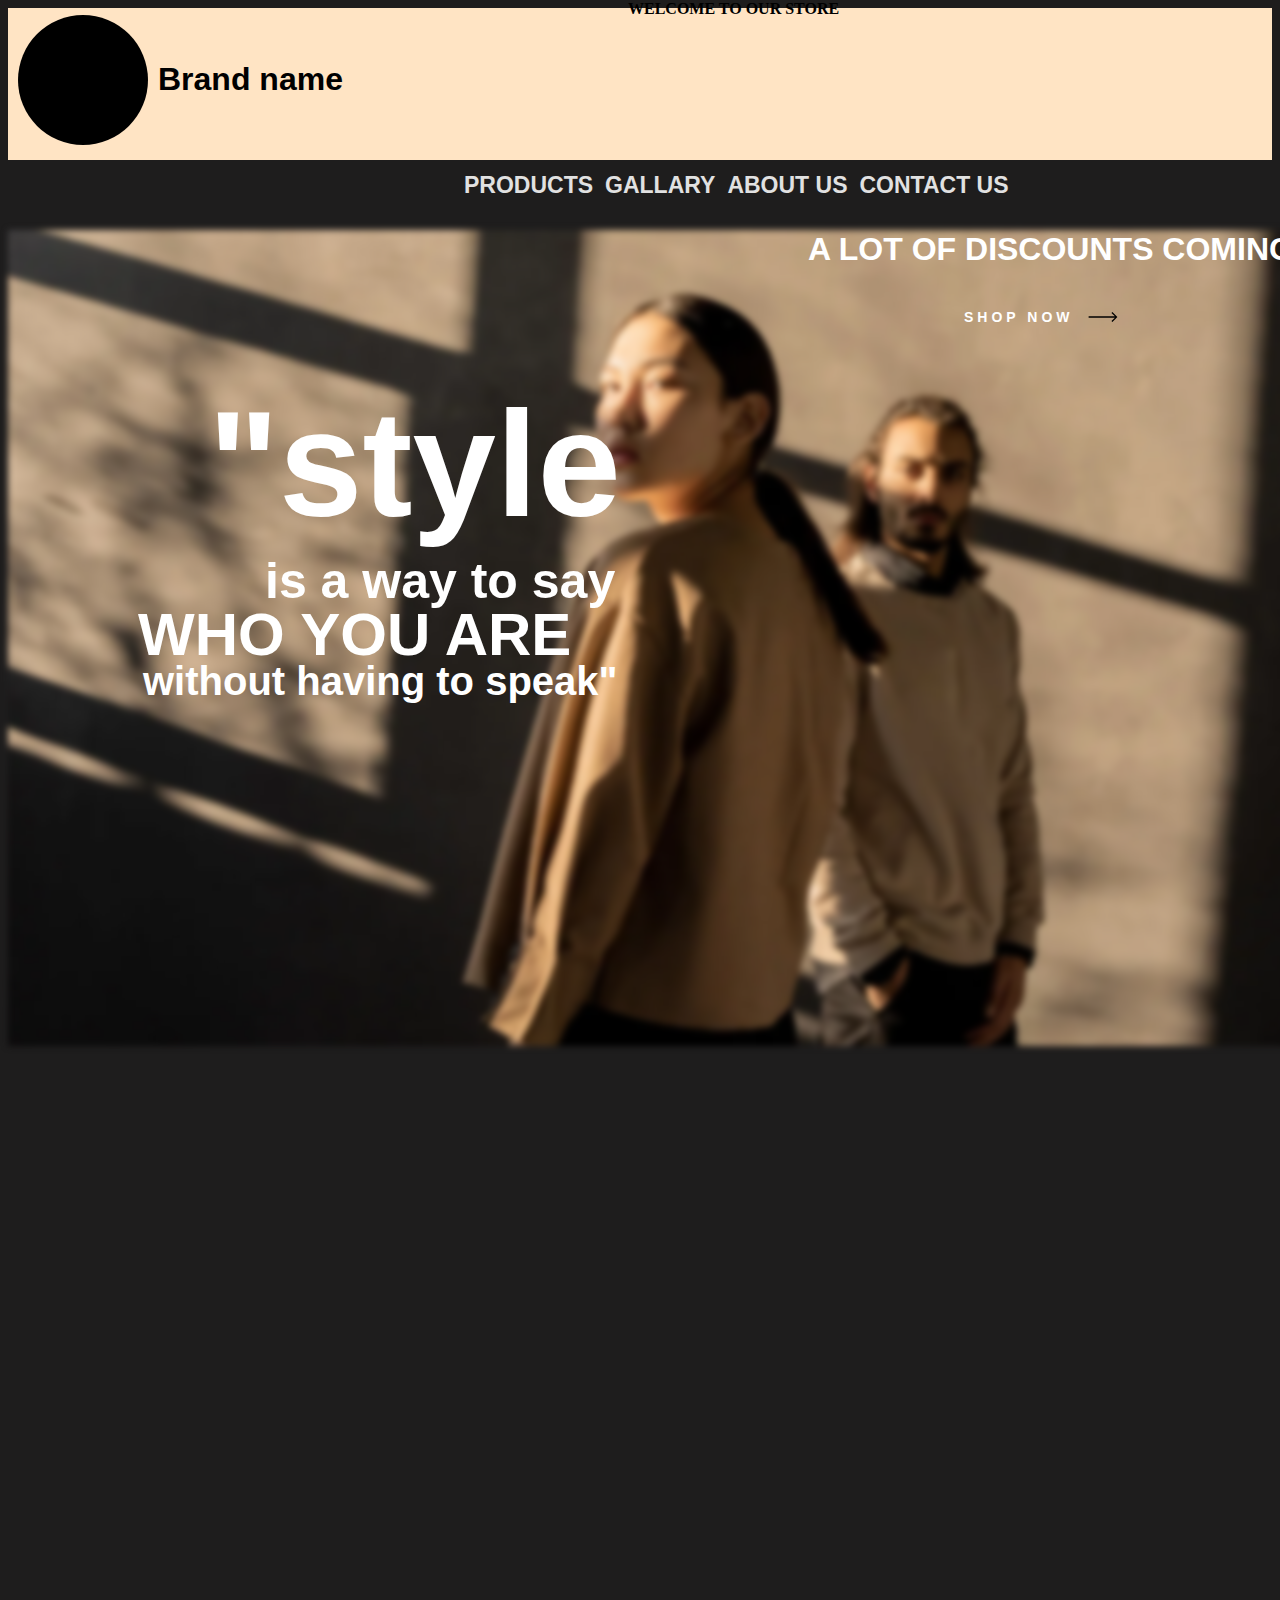
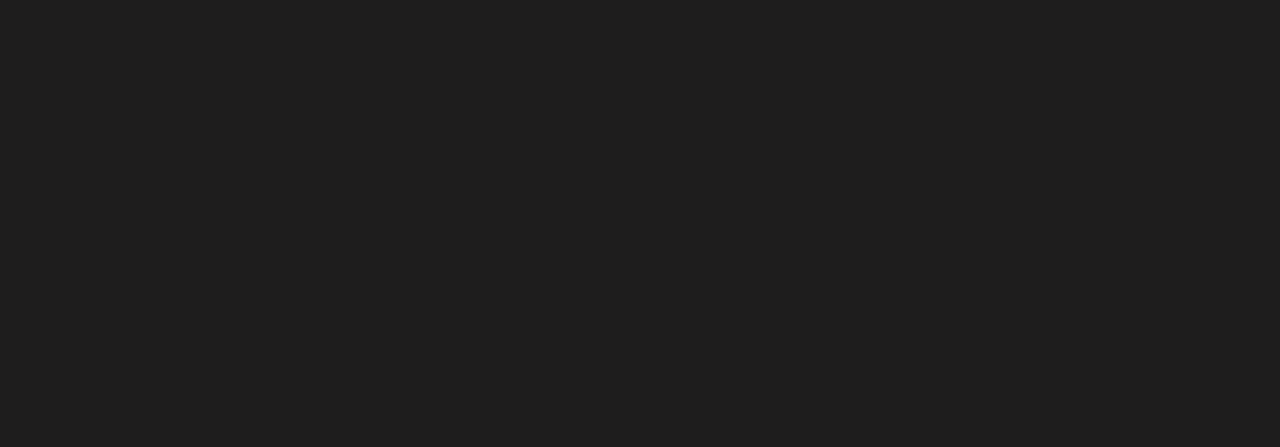
<file: index.html>
<!DOCTYPE html>
<html lang="en">
<head>
    <meta charset="UTF-8">
    <meta http-equiv="X-UA-Compatible" content="IE=edge">
    <meta name="viewport" content="width=device-width, initial-scale=1.0">
    <link rel="stylesheet" href="web1.css">
    <title>template 1</title>
</head>
<body class="body">
    <div class="header">
    </div>
    <div class="pfp">
    </div>
    <div class="navimgup">
        <div class="navbar">
          <a href="pro.html">
            <button>
                PRODUCTS
            </button>
          </a>   
          <a href="gall.html">
            <button>
                GALLARY
            </button>
          </a>
          <a href="abu.html">
            <button>
                ABOUT US
            </button>
          </a>  
          <a href="cont.html">
            <button>
                CONTACT US
            </button>
          </a>  
        </div>
        <div class="img">
            <img src="image.png" width="1455px">
            
        </div>
    </div>
    <div class="name">
        <h1>Brand name</h1>
    </div>    
    <div class="titel">
        <h4>WELCOME TO OUR STORE</h4>
    </div>
    <div class="titel2">
        <h1 class="t1">"style</h1>
        <h1 class="t2">is a way to say</h1>
        <h1 class="t3">WHO YOU ARE</h1>
        <h1 class="t4">without having to speak"</h1>
        <h1 class="t5">A LOT OF DISCOUNTS COMING SOON!</h1>
    </div>
    <div class="shopnow" a href="web1products/pro.html">
        <a href="pro.html">    
            <button class="cta">
                <span class="hover-underline-animation"> Shop now </span>
                <svg viewBox="0 0 46 16" height="10" width="30" xmlns="http://www.w3.org/2000/svg" id="arrow-horizontal">
                    <path transform="translate(30)" d="M8,0,6.545,1.455l5.506,5.506H-30V9.039H12.052L6.545,14.545,8,16l8-8Z" data-name="Path 10" id="Path_10"></path>
                </svg>
            </button>
        </a>    
    </div>
    
    
</body>
</html>
</file>
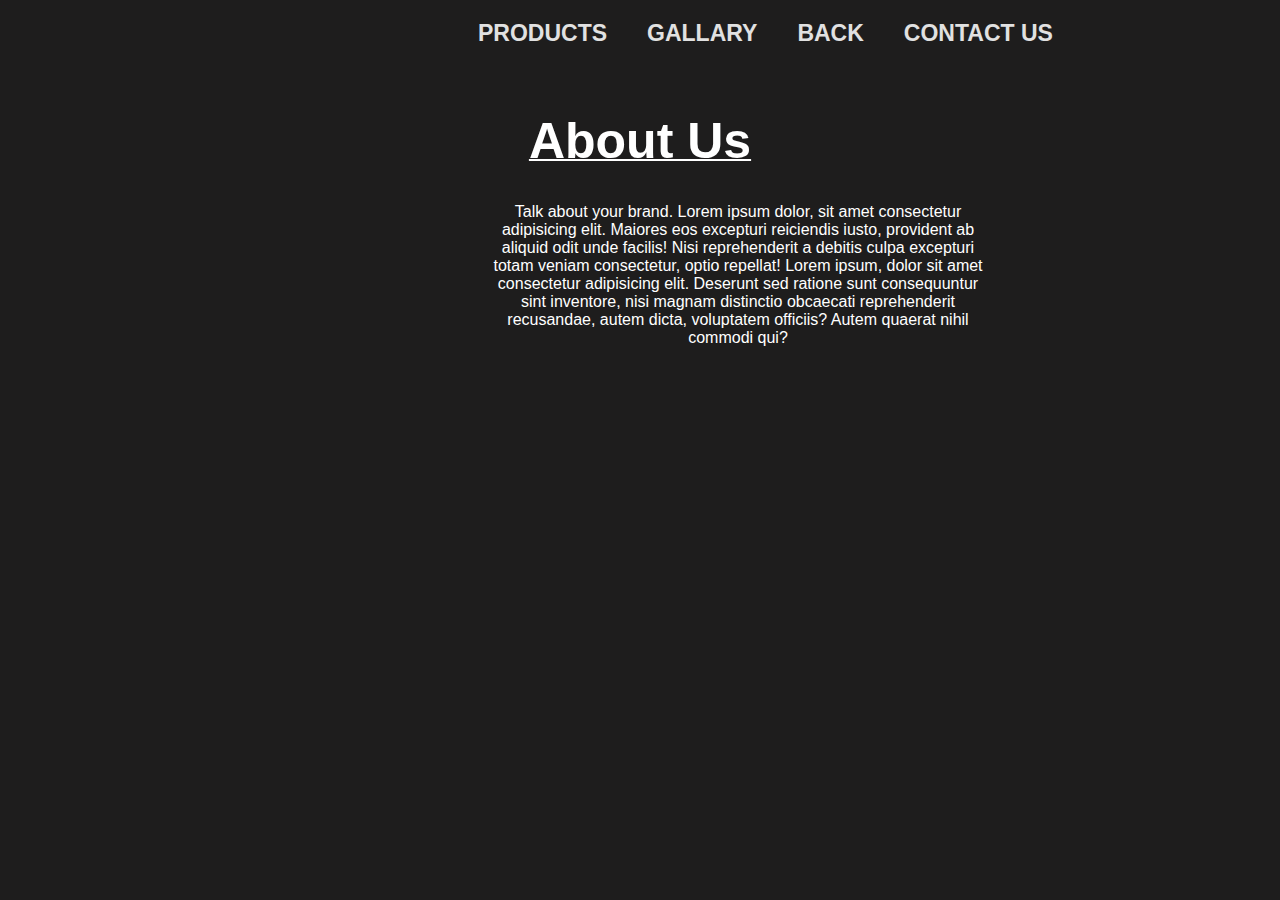
<file: abu.html>
<!DOCTYPE html>
<html lang="en">
<head>
    <meta charset="UTF-8">
    <meta http-equiv="X-UA-Compatible" content="IE=edge">
    <meta name="viewport" content="width=device-width, initial-scale=1.0">
    <link rel="stylesheet" href="abu.css">
    <title>About us</title>
</head>
<body class="body">
    <div class="navimgup">
        <div class="navbar">
          <a href="pro.html">
            <button class="btn1">
                PRODUCTS
            </button>
          </a>   
          <a href="gall.html">
            <button class="btn1">
                GALLARY
            </button>
          </a>
          <a href="index.html">
            <button class="btn1">
                BACK
            </button>
          </a>  
          <a href="cont.html">
            <button class="btn1">
                CONTACT US
            </button>
          </a>  
        </div>     
    </div>
    <h1 class="titel">about us</h1>
    <p class="dis">Talk about your brand. Lorem ipsum dolor, sit amet consectetur adipisicing elit. Maiores eos excepturi reiciendis iusto, provident ab aliquid odit unde facilis! Nisi reprehenderit a debitis culpa excepturi totam veniam consectetur, optio repellat! Lorem ipsum, dolor sit amet consectetur adipisicing elit. Deserunt sed ratione sunt consequuntur sint inventore, nisi magnam distinctio obcaecati reprehenderit recusandae, autem dicta, voluptatem officiis? Autem quaerat nihil commodi qui?</p>
    
</body>
</html>
</file>
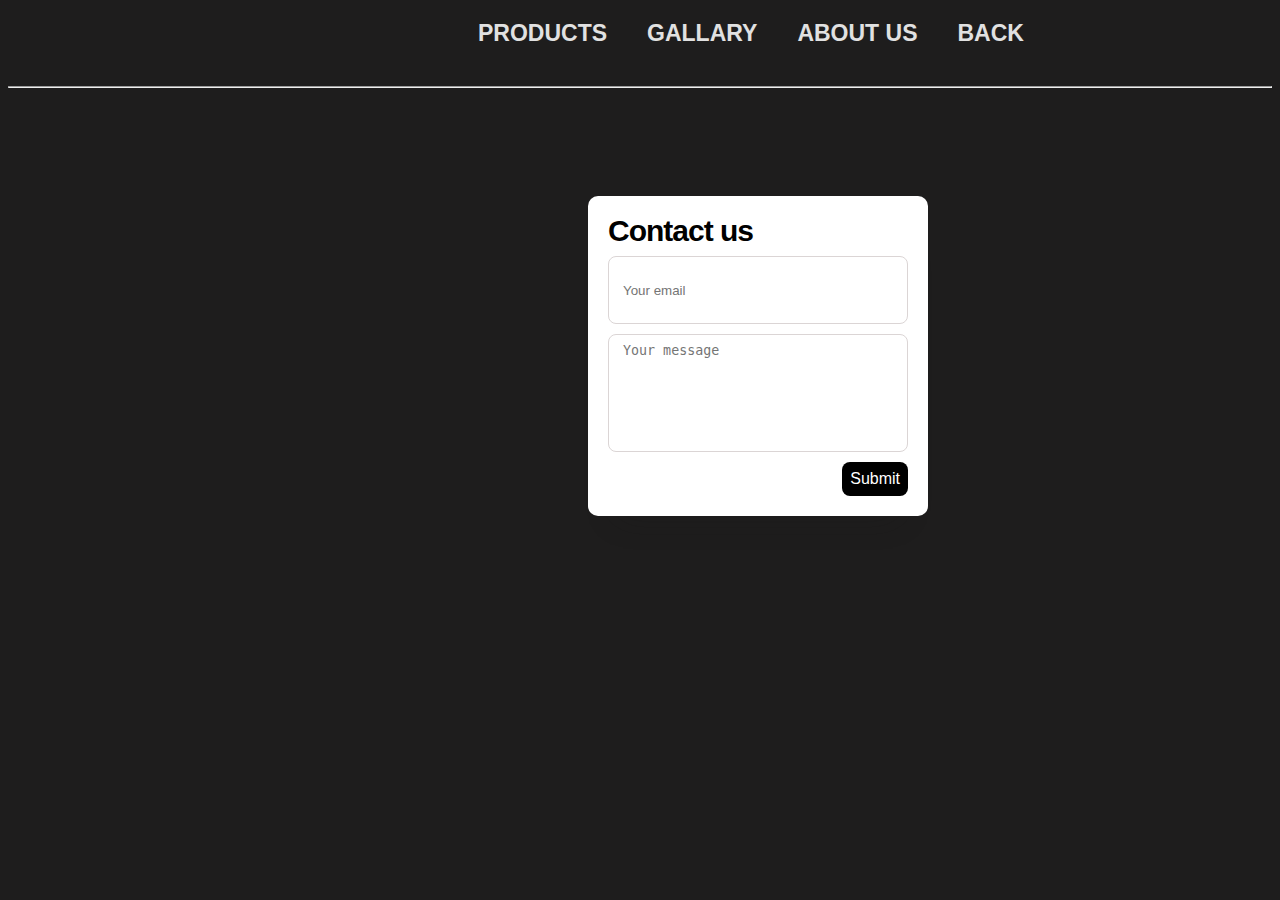
<file: cont.html>
<!DOCTYPE html>
<html lang="en">
<head>
    <meta charset="UTF-8">
    <meta http-equiv="X-UA-Compatible" content="IE=edge">
    <meta name="viewport" content="width=device-width, initial-scale=1.0">
    <link rel="stylesheet" href="cont.css">
    <title>Contact</title>
</head>
<body class="body">
    <div class="navimgup">
        <div class="navbar">
          <a href="pro.html">
            <button class="btn1">
                PRODUCTS
            </button>
          </a>   
          <a href="gall.html">
            <button class="btn1">
                GALLARY
            </button>
          </a>
          <a href="abu.html">
            <button class="btn1">
                ABOUT US
            </button>
          </a>  
          <a href="index.html">
            <button class="btn1">
                BACK
            </button>
          </a>  
        </div>     
    </div>
    <hr class="h1">
    <form class="form">
        <div class="title">Contact us</div>
        <input type="text" placeholder="Your email" class="input">
        <textarea placeholder="Your message"></textarea>
         
        <button>Submit</button>
    </form>
</body>
</html>
</file>
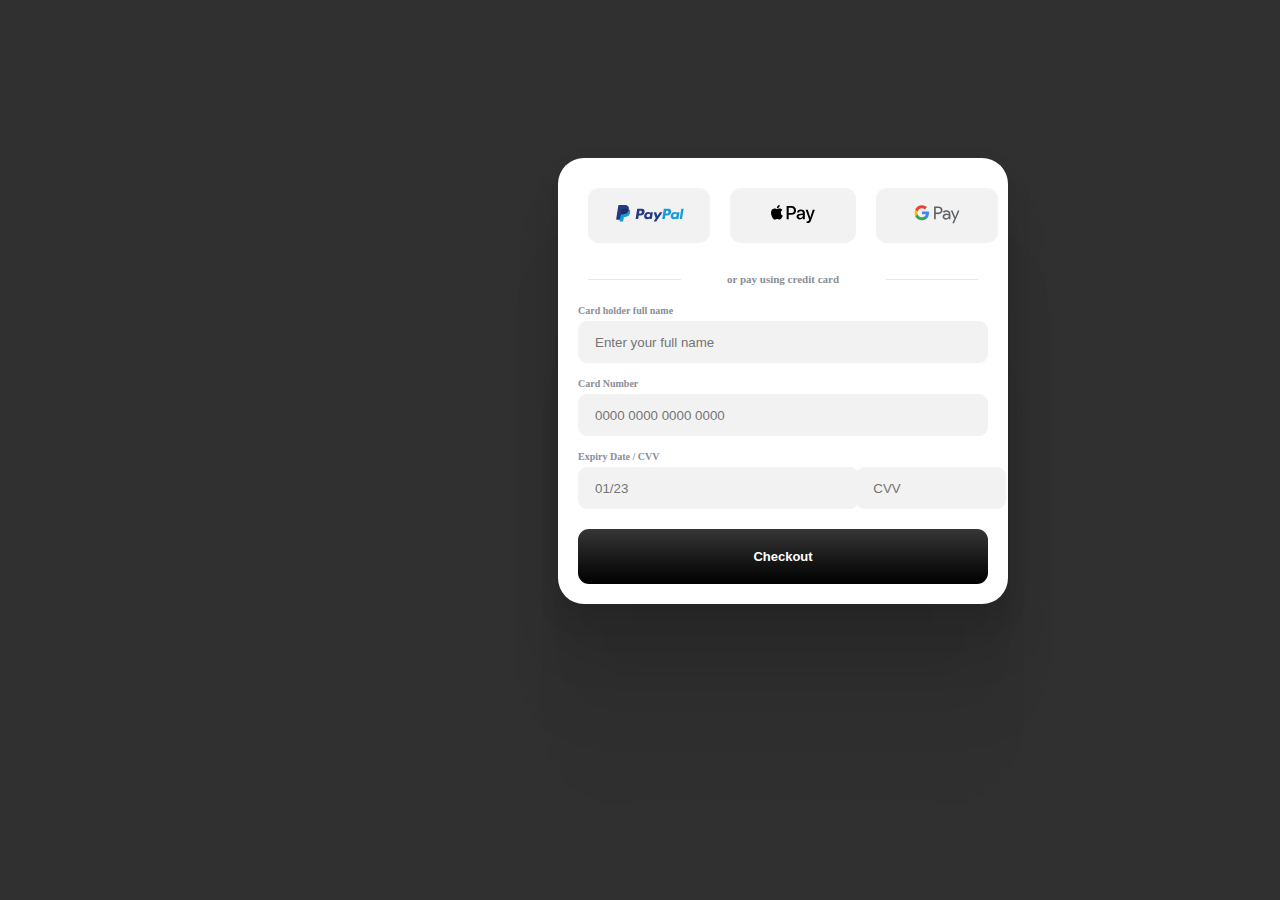
<file: pay.html>
<!DOCTYPE html>
<html lang="en">
<head>
    <meta charset="UTF-8">
    <meta http-equiv="X-UA-Compatible" content="IE=edge">
    <meta name="viewport" content="width=device-width, initial-scale=1.0">
    <link rel="stylesheet" href="pay.css">
    <title>Payment method</title>
</head>
<body class="body">
    <div class="modal">
        <form class="form">
          <div class="payment--options">
            <button name="paypal" type="button">
              <svg xml:space="preserve" viewBox="0 0 124 33" height="33px" width="124px" y="0px" x="0px" id="Layer_1" version="1.1" xmlns:xlink="http://www.w3.org/1999/xlink" xmlns="http://www.w3.org/2000/svg">
        <path d="M46.211,6.749h-6.839c-0.468,0-0.866,0.34-0.939,0.802l-2.766,17.537c-0.055,0.346,0.213,0.658,0.564,0.658  h3.265c0.468,0,0.866-0.34,0.939-0.803l0.746-4.73c0.072-0.463,0.471-0.803,0.938-0.803h2.165c4.505,0,7.105-2.18,7.784-6.5  c0.306-1.89,0.013-3.375-0.872-4.415C50.224,7.353,48.5,6.749,46.211,6.749z M47,13.154c-0.374,2.454-2.249,2.454-4.062,2.454  h-1.032l0.724-4.583c0.043-0.277,0.283-0.481,0.563-0.481h0.473c1.235,0,2.4,0,3.002,0.704C47.027,11.668,47.137,12.292,47,13.154z" fill="#253B80"></path>
        <path d="M66.654,13.075h-3.275c-0.279,0-0.52,0.204-0.563,0.481l-0.145,0.916l-0.229-0.332  c-0.709-1.029-2.29-1.373-3.868-1.373c-3.619,0-6.71,2.741-7.312,6.586c-0.313,1.918,0.132,3.752,1.22,5.031  c0.998,1.176,2.426,1.666,4.125,1.666c2.916,0,4.533-1.875,4.533-1.875l-0.146,0.91c-0.055,0.348,0.213,0.66,0.562,0.66h2.95  c0.469,0,0.865-0.34,0.939-0.803l1.77-11.209C67.271,13.388,67.004,13.075,66.654,13.075z M62.089,19.449  c-0.316,1.871-1.801,3.127-3.695,3.127c-0.951,0-1.711-0.305-2.199-0.883c-0.484-0.574-0.668-1.391-0.514-2.301  c0.295-1.855,1.805-3.152,3.67-3.152c0.93,0,1.686,0.309,2.184,0.892C62.034,17.721,62.232,18.543,62.089,19.449z" fill="#253B80"></path>
        <path d="M84.096,13.075h-3.291c-0.314,0-0.609,0.156-0.787,0.417l-4.539,6.686l-1.924-6.425  c-0.121-0.402-0.492-0.678-0.912-0.678h-3.234c-0.393,0-0.666,0.384-0.541,0.754l3.625,10.638l-3.408,4.811  c-0.268,0.379,0.002,0.9,0.465,0.9h3.287c0.312,0,0.604-0.152,0.781-0.408L84.564,13.97C84.826,13.592,84.557,13.075,84.096,13.075z" fill="#253B80"></path>
        <path d="M94.992,6.749h-6.84c-0.467,0-0.865,0.34-0.938,0.802l-2.766,17.537c-0.055,0.346,0.213,0.658,0.562,0.658  h3.51c0.326,0,0.605-0.238,0.656-0.562l0.785-4.971c0.072-0.463,0.471-0.803,0.938-0.803h2.164c4.506,0,7.105-2.18,7.785-6.5  c0.307-1.89,0.012-3.375-0.873-4.415C99.004,7.353,97.281,6.749,94.992,6.749z M95.781,13.154c-0.373,2.454-2.248,2.454-4.062,2.454  h-1.031l0.725-4.583c0.043-0.277,0.281-0.481,0.562-0.481h0.473c1.234,0,2.4,0,3.002,0.704  C95.809,11.668,95.918,12.292,95.781,13.154z" fill="#179BD7"></path>
        <path d="M115.434,13.075h-3.273c-0.281,0-0.52,0.204-0.562,0.481l-0.145,0.916l-0.23-0.332  c-0.709-1.029-2.289-1.373-3.867-1.373c-3.619,0-6.709,2.741-7.311,6.586c-0.312,1.918,0.131,3.752,1.219,5.031  c1,1.176,2.426,1.666,4.125,1.666c2.916,0,4.533-1.875,4.533-1.875l-0.146,0.91c-0.055,0.348,0.213,0.66,0.564,0.66h2.949  c0.467,0,0.865-0.34,0.938-0.803l1.771-11.209C116.053,13.388,115.785,13.075,115.434,13.075z M110.869,19.449  c-0.314,1.871-1.801,3.127-3.695,3.127c-0.949,0-1.711-0.305-2.199-0.883c-0.484-0.574-0.666-1.391-0.514-2.301  c0.297-1.855,1.805-3.152,3.67-3.152c0.93,0,1.686,0.309,2.184,0.892C110.816,17.721,111.014,18.543,110.869,19.449z" fill="#179BD7"></path>
        <path d="M119.295,7.23l-2.807,17.858c-0.055,0.346,0.213,0.658,0.562,0.658h2.822c0.469,0,0.867-0.34,0.939-0.803  l2.768-17.536c0.055-0.346-0.213-0.659-0.562-0.659h-3.16C119.578,6.749,119.338,6.953,119.295,7.23z" fill="#179BD7"></path>
        <path d="M7.266,29.154l0.523-3.322l-1.165-0.027H1.061L4.927,1.292C4.939,1.218,4.978,1.149,5.035,1.1  c0.057-0.049,0.13-0.076,0.206-0.076h9.38c3.114,0,5.263,0.648,6.385,1.927c0.526,0.6,0.861,1.227,1.023,1.917  c0.17,0.724,0.173,1.589,0.007,2.644l-0.012,0.077v0.676l0.526,0.298c0.443,0.235,0.795,0.504,1.065,0.812  c0.45,0.513,0.741,1.165,0.864,1.938c0.127,0.795,0.085,1.741-0.123,2.812c-0.24,1.232-0.628,2.305-1.152,3.183  c-0.482,0.809-1.096,1.48-1.825,2c-0.696,0.494-1.523,0.869-2.458,1.109c-0.906,0.236-1.939,0.355-3.072,0.355h-0.73  c-0.522,0-1.029,0.188-1.427,0.525c-0.399,0.344-0.663,0.814-0.744,1.328l-0.055,0.299l-0.924,5.855l-0.042,0.215  c-0.011,0.068-0.03,0.102-0.058,0.125c-0.025,0.021-0.061,0.035-0.096,0.035H7.266z" fill="#253B80"></path>
        <path d="M23.048,7.667L23.048,7.667L23.048,7.667c-0.028,0.179-0.06,0.362-0.096,0.55  c-1.237,6.351-5.469,8.545-10.874,8.545H9.326c-0.661,0-1.218,0.48-1.321,1.132l0,0l0,0L6.596,26.83l-0.399,2.533  c-0.067,0.428,0.263,0.814,0.695,0.814h4.881c0.578,0,1.069-0.42,1.16-0.99l0.048-0.248l0.919-5.832l0.059-0.32  c0.09-0.572,0.582-0.992,1.16-0.992h0.73c4.729,0,8.431-1.92,9.513-7.476c0.452-2.321,0.218-4.259-0.978-5.622  C24.022,8.286,23.573,7.945,23.048,7.667z" fill="#179BD7"></path>
        <path d="M21.754,7.151c-0.189-0.055-0.384-0.105-0.584-0.15c-0.201-0.044-0.407-0.083-0.619-0.117  c-0.742-0.12-1.555-0.177-2.426-0.177h-7.352c-0.181,0-0.353,0.041-0.507,0.115C9.927,6.985,9.675,7.306,9.614,7.699L8.05,17.605  l-0.045,0.289c0.103-0.652,0.66-1.132,1.321-1.132h2.752c5.405,0,9.637-2.195,10.874-8.545c0.037-0.188,0.068-0.371,0.096-0.55  c-0.313-0.166-0.652-0.308-1.017-0.429C21.941,7.208,21.848,7.179,21.754,7.151z" fill="#222D65"></path>
        <path d="M9.614,7.699c0.061-0.393,0.313-0.714,0.652-0.876c0.155-0.074,0.326-0.115,0.507-0.115h7.352  c0.871,0,1.684,0.057,2.426,0.177c0.212,0.034,0.418,0.073,0.619,0.117c0.2,0.045,0.395,0.095,0.584,0.15  c0.094,0.028,0.187,0.057,0.278,0.086c0.365,0.121,0.704,0.264,1.017,0.429c0.368-2.347-0.003-3.945-1.272-5.392  C20.378,0.682,17.853,0,14.622,0h-9.38c-0.66,0-1.223,0.48-1.325,1.133L0.01,25.898c-0.077,0.49,0.301,0.932,0.795,0.932h5.791  l1.454-9.225L9.614,7.699z" fill="#253B80"></path>
              </svg>
            </button>
            <button name="apple-pay" type="button">
              <svg xml:space="preserve" viewBox="0 0 512 210.2" y="0px" x="0px" id="Layer_1" version="1.1" xmlns:xlink="http://www.w3.org/1999/xlink" xmlns="http://www.w3.org/2000/svg">
        <path d="M93.6,27.1C87.6,34.2,78,39.8,68.4,39c-1.2-9.6,3.5-19.8,9-26.1c6-7.3,16.5-12.5,25-12.9  C103.4,10,99.5,19.8,93.6,27.1 M102.3,40.9c-13.9-0.8-25.8,7.9-32.4,7.9c-6.7,0-16.8-7.5-27.8-7.3c-14.3,0.2-27.6,8.3-34.9,21.2  c-15,25.8-3.9,64,10.6,85c7.1,10.4,15.6,21.8,26.8,21.4c10.6-0.4,14.8-6.9,27.6-6.9c12.9,0,16.6,6.9,27.8,6.7  c11.6-0.2,18.9-10.4,26-20.8c8.1-11.8,11.4-23.3,11.6-23.9c-0.2-0.2-22.4-8.7-22.6-34.3c-0.2-21.4,17.5-31.6,18.3-32.2  C123.3,42.9,107.7,41.3,102.3,40.9 M182.6,11.9v155.9h24.2v-53.3h33.5c30.6,0,52.1-21,52.1-51.4c0-30.4-21.1-51.2-51.3-51.2H182.6z   M206.8,32.3h27.9c21,0,33,11.2,33,30.9c0,19.7-12,31-33.1,31h-27.8V32.3z M336.6,169c15.2,0,29.3-7.7,35.7-19.9h0.5v18.7h22.4V90.2  c0-22.5-18-37-45.7-37c-25.7,0-44.7,14.7-45.4,34.9h21.8c1.8-9.6,10.7-15.9,22.9-15.9c14.8,0,23.1,6.9,23.1,19.6v8.6l-30.2,1.8  c-28.1,1.7-43.3,13.2-43.3,33.2C298.4,155.6,314.1,169,336.6,169z M343.1,150.5c-12.9,0-21.1-6.2-21.1-15.7c0-9.8,7.9-15.5,23-16.4  l26.9-1.7v8.8C371.9,140.1,359.5,150.5,343.1,150.5z M425.1,210.2c23.6,0,34.7-9,44.4-36.3L512,54.7h-24.6l-28.5,92.1h-0.5  l-28.5-92.1h-25.3l41,113.5l-2.2,6.9c-3.7,11.7-9.7,16.2-20.4,16.2c-1.9,0-5.6-0.2-7.1-0.4v18.7C417.3,210,423.3,210.2,425.1,210.2z" id="XMLID_34_"></path>
        <g>
        </g>
        <g>
        </g>
        <g>
        </g>
        <g>
        </g>
        <g>
        </g>
        <g>
        </g>
              </svg>
            </button>
            <button name="google-pay" type="button">
         <svg fill="none" viewBox="0 0 80 39" height="39" width="80" xmlns="http://www.w3.org/2000/svg">
        <g clip-path="url(#clip0_134_34)">
        <path fill="#5F6368" d="M37.8 19.7V29H34.8V6H42.6C44.5 6 46.3001 6.7 47.7001 8C49.1001 9.2 49.8 11 49.8 12.9C49.8 14.8 49.1001 16.5 47.7001 17.8C46.3001 19.1 44.6 19.8 42.6 19.8L37.8 19.7ZM37.8 8.8V16.8H42.8C43.9 16.8 45.0001 16.4 45.7001 15.6C47.3001 14.1 47.3 11.6 45.8 10.1L45.7001 10C44.9001 9.2 43.9 8.7 42.8 8.8H37.8Z"></path>
        <path fill="#5F6368" d="M56.7001 12.8C58.9001 12.8 60.6001 13.4 61.9001 14.6C63.2001 15.8 63.8 17.4 63.8 19.4V29H61V26.8H60.9001C59.7001 28.6 58 29.5 56 29.5C54.3 29.5 52.8 29 51.6 28C50.5 27 49.8 25.6 49.8 24.1C49.8 22.5 50.4 21.2 51.6 20.2C52.8 19.2 54.5 18.8 56.5 18.8C58.3 18.8 59.7 19.1 60.8 19.8V19.1C60.8 18.1 60.4 17.1 59.6 16.5C58.8 15.8 57.8001 15.4 56.7001 15.4C55.0001 15.4 53.7 16.1 52.8 17.5L50.2001 15.9C51.8001 13.8 53.9001 12.8 56.7001 12.8ZM52.9001 24.2C52.9001 25 53.3001 25.7 53.9001 26.1C54.6001 26.6 55.4001 26.9 56.2001 26.9C57.4001 26.9 58.6 26.4 59.5 25.5C60.5 24.6 61 23.5 61 22.3C60.1 21.6 58.8 21.2 57.1 21.2C55.9 21.2 54.9 21.5 54.1 22.1C53.3 22.6 52.9001 23.3 52.9001 24.2Z"></path>
        <path fill="#5F6368" d="M80 13.3L70.1 36H67.1L70.8 28.1L64.3 13.4H67.5L72.2 24.7H72.3L76.9 13.4H80V13.3Z"></path>
        <path fill="#4285F4" d="M25.9 17.7C25.9 16.8 25.8 15.9 25.7 15H13.2V20.1H20.3C20 21.7 19.1 23.2 17.7 24.1V27.4H22C24.5 25.1 25.9 21.7 25.9 17.7Z"></path>
        <path fill="#34A853" d="M13.1999 30.5999C16.7999 30.5999 19.7999 29.3999 21.9999 27.3999L17.6999 24.0999C16.4999 24.8999 14.9999 25.3999 13.1999 25.3999C9.7999 25.3999 6.7999 23.0999 5.7999 19.8999H1.3999V23.2999C3.6999 27.7999 8.1999 30.5999 13.1999 30.5999Z"></path>
        <path fill="#FBBC04" d="M5.8001 19.8999C5.2001 18.2999 5.2001 16.4999 5.8001 14.7999V11.3999H1.4001C-0.499902 15.0999 -0.499902 19.4999 1.4001 23.2999L5.8001 19.8999Z"></path>
        <path fill="#EA4335" d="M13.2 9.39996C15.1 9.39996 16.9 10.1 18.3 11.4L22.1 7.59996C19.7 5.39996 16.5 4.09996 13.3 4.19996C8.3 4.19996 3.7 6.99996 1.5 11.5L5.9 14.9C6.8 11.7 9.8 9.39996 13.2 9.39996Z"></path>
        </g>
        <defs>
        <clipPath id="clip0_134_34">
        <rect fill="white" height="38.1" width="80"></rect>
        </clipPath>
        </defs>
        </svg>
            </button>
          </div>
          <div class="separator">
            <hr class="line">
            <p>or pay using credit card</p>
            <hr class="line">
          </div>
          <div class="credit-card-info--form">
            <div class="input_container">
              <label for="password_field" class="input_label">Card holder full name</label>
              <input id="password_field" class="input_field" type="text" name="input-name" title="Inpit title" placeholder="Enter your full name">
            </div>
            <div class="input_container">
              <label for="password_field" class="input_label">Card Number</label>
              <input id="password_field" class="input_field" type="number" name="input-name" title="Inpit title" placeholder="0000 0000 0000 0000">
            </div>
            <div class="input_container">
              <label for="password_field" class="input_label">Expiry Date / CVV</label>
              <div class="split">
              <input id="password_field" class="input_field" type="text" name="input-name" title="Expiry Date" placeholder="01/23">
              <input id="password_field" class="input_field" type="number" name="cvv" title="CVV" placeholder="CVV">
            </div>
            </div>
          </div>
            <button class="purchase--btn">Checkout</button>
        </form>
        </div>
    
</body>
</html>
</file>
<file: web1.css>
.body{
    background-color: rgb(30, 29, 29);
    overflow: hidden;
    
    
    
}
.header{
    background-color: bisque;
    border: 1px solid bisque;
    height: 150px;
}
.img{
   filter: blur(3px);
    
}
.navbar{
    color: white;
    height: 70px;
    display: flex;
}
button {
    font-size: 23px;
    color: #e1e1e1;
    font-family: 'Segoe UI', Tahoma, Geneva, Verdana, sans-serif;
    font-weight: 800;
    cursor: pointer;
    position: relative;
    border: none;
    background: none;
    text-transform: uppercase;
    transition-timing-function: cubic-bezier(0.25, 0.8, 0.25, 1);
    transition-duration: 400ms;
    transition-property: color;
    position: relative;
    height: 50px;
    left: 450px;
    text-decoration: none;
    
  }
  
  button:focus,
  button:hover {
    color: #fff;
  }
  
  button:focus:after,
  button:hover:after {
    width: 100%;
    left: 0%;
  }
  
  button:after {
    content: "";
    pointer-events: none;
    bottom: -2px;
    left: 50%;
    position: absolute;
    width: 0%;
    height: 2px;
    background-color: #fff;
    transition-timing-function: cubic-bezier(0.25, 0.8, 0.25, 1);
    transition-duration: 400ms;
    transition-property: width, left;
  }
.pfp{
    width: 130px;
    height: 130px;
    position: relative;
    bottom: 145px;
    left: 10px;
    background-color: black;
    border-radius: 50%;
}
.navimgup{
    position: relative;
    bottom: 130px;
}
.name{
    position: relative;
    bottom: 1140px;
    left: 150px;
    font-family: 'Segoe UI', Tahoma, Geneva, Verdana, sans-serif;
}
.titel{
    position: relative;
    bottom: 1260px;
    left: 620px;
}
.t1{
    font-size: 150px;
    font-family: 'Gill Sans', 'Gill Sans MT', Calibri, 'Trebuchet MS', sans-serif;
    position: relative;
    left: 200px;
    bottom: 1000px;
    color: white;
}
.t2{
    font-size: 50px;
    font-family: 'Gill Sans', 'Gill Sans MT', Calibri, 'Trebuchet MS', sans-serif;
    color: white;
    position: relative;
    left: 257px;
    bottom: 1100px;
}
.t3{
    font-size: 60px;
    font-family: 'Gill Sans', 'Gill Sans MT', Calibri, 'Trebuchet MS', sans-serif;
    color: white;
    position: relative;
    left: 130px;
    bottom: 1150px;
}
.t4{
    font-size: 40px;
    font-family: 'Gill Sans', 'Gill Sans MT', Calibri, 'Trebuchet MS', sans-serif;
    color: white;
    position: relative;
    bottom: 1200px;
    left: 135px;
}
.t5{
    font-family: 'Segoe UI', Tahoma, Geneva, Verdana, sans-serif;
    color: white;
    position: relative;
    bottom: 1700px;
    left: 800px;

}
.cta {
    border: none;
    background: none;
    position: relative;
    bottom: 1600px;
    
}
  
.cta span {
    padding-bottom: 7px;
    letter-spacing: 4px;
    font-size: 14px;
    padding-right: 15px;
    text-transform: uppercase;
}
  
.cta svg {
    transform: translateX(-8px);
    transition: all 0.3s ease;
    
}
  
.cta:hover svg {
    transform: translateX(0);
}
  
  .cta:active svg {
    transform: scale(0.9);
}
  
.hover-underline-animation {
  position: relative;
  color: rgb(255, 255, 255);
  padding-bottom: 20px;
}

.hover-underline-animation:after {
  content: "";
  position: absolute;
  width: 100%;
  transform: scaleX(0);
  height: 2px;
  bottom: 0;
  left: 0;
  background-color: #000000;
  transform-origin: bottom right;
  transition: transform 1.25s ease-out;
}

.cta:hover .hover-underline-animation:after {
  transform: scaleX(1);
  transform-origin: bottom left;
}
.shopnow{
  position: relative;
  left: 500px;
  bottom: 100px;
}
.t1, .t2,
.t3, .t4{
  transition-property: all;
  transition-timing-function: ease;
  width: 500px;
}
.t1:hover{
  color: rgb(197, 197, 197);
}
.t2:hover{
  color: rgb(197, 197, 197);
}
.t3:hover{
  color: rgb(197, 197, 197);
}
.t4:hover{
  color: rgb(197, 197, 197);
}
</file>
<file: abu.css>
.body{
    background-color: rgb(30, 29, 29); 
}
.navbar{
    color: white;
    height: 70px;
    display: flex;
}
.btn1 {
    font-size: 23px;
    color: #e1e1e1;
    font-family: 'Segoe UI', Tahoma, Geneva, Verdana, sans-serif;
    font-weight: 800;
    cursor: pointer;
    position: relative;
    border: none;
    background: none;
    text-transform: uppercase;
    transition-timing-function: cubic-bezier(0.25, 0.8, 0.25, 1);
    transition-duration: 400ms;
    transition-property: color;
    position: relative;
    height: 50px;
    left: 450px;
    text-decoration: none;
    padding-left: 20px;
    padding-right: 20px;
    
  }
  
  .btn1:focus,
  .btn1:hover {
    color: #fff;
  }
  
  .btn1:focus:after,
  .btn1:hover:after {
    width: 100%;
    left: 0%;
  }
  
  .btn1:after {
    content: "";
    pointer-events: none;
    bottom: -2px;
    left: 50%;
    position: absolute;
    width: 0%;
    height: 2px;
    background-color: #fff;
    transition-timing-function: cubic-bezier(0.25, 0.8, 0.25, 1);
    transition-duration: 400ms;
    transition-property: width, left;
  }
  .titel{
    color: white;
    text-align: center;
    font-size: 50px;
    font-family: sans-serif;
    text-transform: capitalize;
    text-decoration:  2px underline;
  }
  .dis{
    color: white;
    width: 500px;
    font-family: sans-serif;
    font-weight: 5px;
    text-align: center;
    position: relative;
    left: 480px;
  }
</file>
<file: cont.css>
.body{
    background-color: rgba(30 , 29 , 29)
}
.navbar{
    color: white;
    height: 70px;
    display: flex;
}
.btn1 {
    font-size: 23px;
    color: #e1e1e1;
    font-family: 'Segoe UI', Tahoma, Geneva, Verdana, sans-serif;
    font-weight: 800;
    cursor: pointer;
    position: relative;
    border: none;
    background: none;
    text-transform: uppercase;
    transition-timing-function: cubic-bezier(0.25, 0.8, 0.25, 1);
    transition-duration: 400ms;
    transition-property: color;
    position: relative;
    height: 50px;
    left: 450px;
    text-decoration: none;
    padding-left: 20px;
    padding-right: 20px;
    
  }
  
  .btn1:focus,
  .btn1:hover {
    color: #fff;
  }
  
  .btn1:focus:after,
  .btn1:hover:after {
    width: 100%;
    left: 0%;
  }
  
  .btn1:after {
    content: "";
    pointer-events: none;
    bottom: -2px;
    left: 50%;
    position: absolute;
    width: 0%;
    height: 2px;
    background-color: #fff;
    transition-timing-function: cubic-bezier(0.25, 0.8, 0.25, 1);
    transition-duration: 400ms;
    transition-property: width, left;
  }
.form {
    position: relative;
    display: flex;
    align-items: flex-start;
    flex-direction: column;
    gap: 10px;
    width: 300px;
    background-color: white;
    padding: 20px;
    border-radius: 10px;
    box-shadow: 0 30px 30px -30px rgba(27, 26, 26, 0.315);
    position: relative;
    left: 580px;
    top: 100px;
  }
  
  .form .title {
    color: rgb(0, 0, 0);
    font-size: 30px;
    font-weight: 600;
    letter-spacing: -1px;
    line-height: 30px;
    display: flex;
    align-items: center;
    justify-content: center;
    font-family: sans-serif;
    
  }
  
  .form input {
    outline: 0;
    border: 1px solid rgb(219, 213, 213);
    padding: 8px 14px;
    border-radius: 8px;
    width: 270px;
    height: 50px;
  }
  
  .form textarea {
    border-radius: 8px;
    height: 100px;
    width: 270px;
    resize: none;
    outline: 0;
    padding: 8px 14px;
    border: 1px solid rgb(219, 213, 213);
  }
  
  .form button {
    align-self: flex-end;
    padding: 8px;
    outline: 0;
    border: 0;
    border-radius: 8px;
    font-size: 16px;
    font-weight: 500;
    background-color: rgb(0, 0, 0);
    color: #fff;
    cursor: pointer;
    font-family: sans-serif;
  }
</file>
<file: pay.css>
.body{
    background-color: rgb(48, 48, 48);
}
.modal {
    width: fit-content;
    height: fit-content;
    background: #FFFFFF;
    box-shadow: 0px 187px 75px rgba(0, 0, 0, 0.01), 0px 105px 63px rgba(0, 0, 0, 0.05), 0px 47px 47px rgba(0, 0, 0, 0.09), 0px 12px 26px rgba(0, 0, 0, 0.1), 0px 0px 0px rgba(0, 0, 0, 0.1);
    border-radius: 26px;
    max-width: 450px;
    position: relative;
    left: 550px;
    top: 150px;
  }
  
  .form {
    display: flex;
    flex-direction: column;
    gap: 20px;
    padding: 20px;
  }
  
  .payment--options {
    width: calc(100% - 40px);
    display: grid;
    grid-template-columns: 33% 34% 33%;
    gap: 20px;
    padding: 10px;
  }
  
  .payment--options button {
    height: 55px;
    background: #F2F2F2;
    border-radius: 11px;
    padding: 0;
    border: 0;
    outline: none;
  }
  
  .payment--options button svg {
    height: 18px;
  }
  
  .payment--options button:last-child svg {
    height: 22px;
  }
  
  .separator {
    width: calc(100% - 20px);
    display: grid;
    grid-template-columns: 1fr 2fr 1fr;
    gap: 10px;
    color: #8B8E98;
    margin: 0 10px;
  }
  
  .separator > p {
    word-break: keep-all;
    display: block;
    text-align: center;
    font-weight: 600;
    font-size: 11px;
    margin: auto;
  }
  
  .separator .line {
    display: inline-block;
    width: 100%;
    height: 1px;
    border: 0;
    background-color: #e8e8e8;
    margin: auto;
  }
  
  .credit-card-info--form {
    display: flex;
    flex-direction: column;
    gap: 15px;
  }
  
  .input_container {
    width: 100%;
    height: fit-content;
    display: flex;
    flex-direction: column;
    gap: 5px;
  }
  
  .split {
    display: grid;
    grid-template-columns: 4fr 2fr;
    gap: 15px;
  }
  
  .split input {
    width: 100%;
  }
  
  .input_label {
    font-size: 10px;
    color: #8B8E98;
    font-weight: 600;
  }
  
  .input_field {
    width: auto;
    height: 40px;
    padding: 0 0 0 16px;
    border-radius: 9px;
    outline: none;
    background-color: #F2F2F2;
    border: 1px solid #e5e5e500;
    transition: all 0.3s cubic-bezier(0.15, 0.83, 0.66, 1);
  }
  
  .input_field:focus {
    border: 1px solid transparent;
    box-shadow: 0px 0px 0px 2px #242424;
    background-color: transparent;
  }
  
  .purchase--btn {
    height: 55px;
    background: #F2F2F2;
    border-radius: 11px;
    border: 0;
    outline: none;
    color: #ffffff;
    font-size: 13px;
    font-weight: 700;
    background: linear-gradient(180deg, #363636 0%, #1B1B1B 50%, #000000 100%);
    box-shadow: 0px 0px 0px 0px #FFFFFF, 0px 0px 0px 0px #000000;
    transition: all 0.3s cubic-bezier(0.15, 0.83, 0.66, 1);
  }
  
  .purchase--btn:hover {
    box-shadow: 0px 0px 0px 2px #FFFFFF, 0px 0px 0px 4px #0000003a;
  }
  
  /* Reset input number styles */
  .input_field::-webkit-outer-spin-button,
  .input_field::-webkit-inner-spin-button {
    -webkit-appearance: none;
    margin: 0;
  }
  
  .input_field[type=number] {
    appearance: textfield;
  }
</file>
